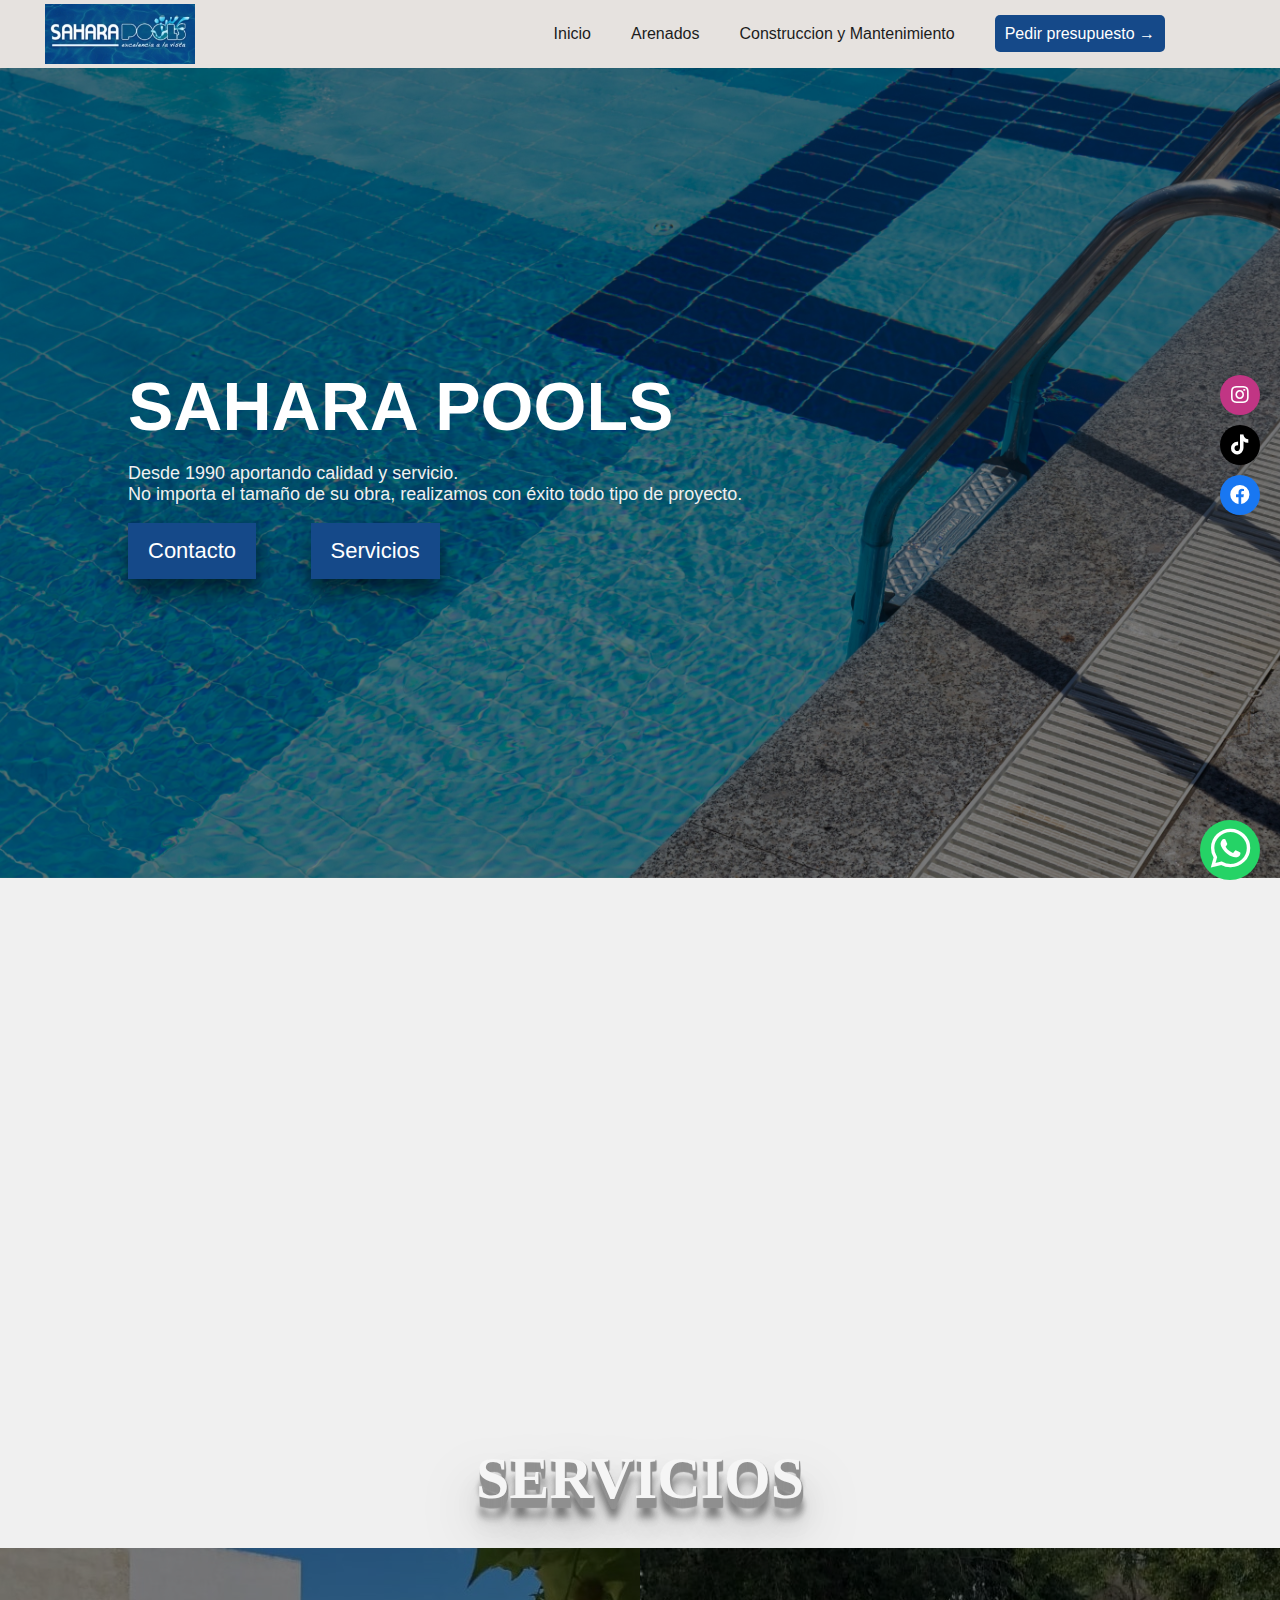
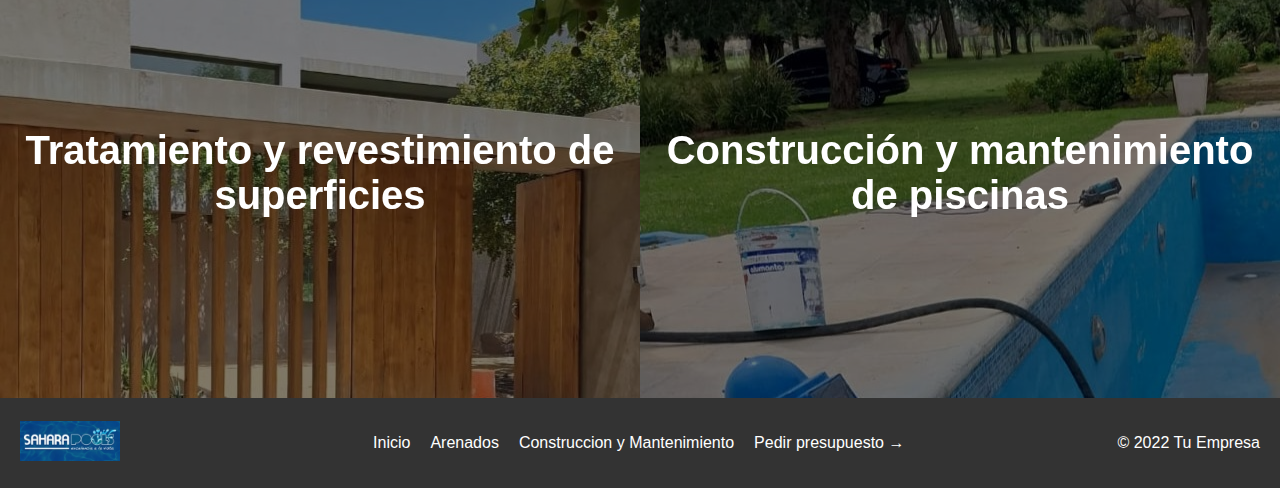
<file: index.html>
<!DOCTYPE html>
<html lang="en">
<head>
    <meta charset="UTF-8">
    <meta name="viewport" content="width=device-width, initial-scale=1.0">
    <link rel="stylesheet" href="/css/styles.css">
    <link rel="stylesheet" href="https://unpkg.com/aos@2.3.1/dist/aos.css"/>
    <script src="https://ajax.googleapis.com/ajax/libs/jquery/3.5.1/jquery.min.js"></script>
    <link rel="stylesheet" href="https://cdnjs.cloudflare.com/ajax/libs/font-awesome/5.15.3/css/all.min.css">
    <title>SAHARA POOLS</title>
</head>
<body>
    <nav id="menu">
        <div id="logo"><img src="/img/logo.jpg" alt="logo" width="150px"></div>
        <div class="hamburger-menu" onclick="toggleMenu()">
            <span></span>
            <span></span>
            <span></span>
        </div>
        <ul id="menu-items">
            <li><a href="#home">Inicio</a></li>
            <li><a href="/servicios/tratamientos.html">Arenados</a></li>
            <li><a href="/servicios/construccion-y-mantenimiento.html">Construccion y Mantenimiento</a></li>
            <li><a href="#presupuesto" class="special-button">Pedir presupuesto &rarr;</a></li>
        </ul>
    </nav>
    <div id="modal" class="modal">
        <div class="modal-content">
            <span class="close-button">&times;</span>
            <h2>Pedir presupuesto</h2>
            <form>
                <label for="name">Nombre:</label><br>
                <input type="text" id="name" name="name"><br>
                <label for="email">Email:</label><br>
                <input type="email" id="email" name="email"><br>
                <label for="message">Mensaje:</label><br>
                <textarea id="message" name="message"></textarea><br>
                <input type="submit" value="Enviar">
            </form>
        </div>
    </div>
    <div id="banner">
        <div class="content">
            <h1>SAHARA POOLS</h1>
            <p>Desde 1990 aportando calidad y servicio. <br>
                No importa el tamaño de su obra, realizamos con éxito todo tipo de proyecto.</p>
            <button>Contacto</button>
            <button>Servicios</button>
        </div>
    </div>

    <section id="quienes-somos">
        <div class="card" data-aos="fade-up">
            <h1>Quienes somos</h1>
            <p>Nació en 1990, dedicada a la realización de trabajos de arenados y pinturas industriales. Desde entonces hemos crecido con objetivos claros:</p>
            <ul>
                <li>Trabajar con las mejores materias primas, para obtener la mayor calidad en nuestros servicios.</li>
                <li>Satisfacer las necesidades de nuestros clientes, cubriendo sus requerimientos y respetando los plazos de entrega de los trabajos; esto nos posiciona como una empresa confiable y segura.</li>
                <li>Ofrecer la mejor atención personalizada y especializada con el valor agregado que nuestra experiencia y reconocimiento en el mercado nos brindan.</li>
            </ul>
        </div>
    </section>

<div class="servicios-contenedor">
      <h2 class="servicios-title">Servicios</h2>
      <div class="card-servicios" id="tratamiento">
        <div class="card-content">
          <h2>Tratamiento y revestimiento de superficies</h2>
          <ul class="services">
            <li><a href="#">Arenado</a></li>
            <li><a href="#">Granallado</a></li>
            <li><a href="#">Pintura o revestimiento</a></li>
            <li><a href="#">Pintura para Piscinas</a></li>
            <li><a href="#">Revestimiento para Tanques</a></li>
            <li><a href="#">Revestimiento para piscinas</a></li>
          </ul>
        </div>
      </div>
      
      <div class="card-servicios" id="construccion">
        <div class="card-content">
          <h2>Construcción y mantenimiento de piscinas</h2>
          <ul class="services">
            <li><a href="#">Construcción y reformas de piscinas en Hormigón Armado</a></li>
            <li><a href="#">Reparaciones de piscinas de hormigón</a></li>
            <li><a href="#">Personalización de diseño de piscinas</a></li>
            <li><a href="#">Reformas de piscinas existentes</a></li>
            <li><a href="#">Impermeabilización de piscinas</a></li>
            <li><a href="#">Coronación (instalación del borde alrededor de la piscina)</a></li>
            <li><a href="#">Puesta en marcha de la piscina.</a></li>
          </ul>
        </div>
      </div>
    
</div>



<!--
      <div class="gallery">
        <div class="item">
          <img src="/img/carrusel/imagen1.jpg" alt="Imagen 1">
          <div class="description">Descripción de la imagen 1</div>
        </div>
        <div class="item">
          <img src="/img/carrusel/imagen2.jpg" alt="Imagen 1">
          <div class="description">Descripción de la imagen 1</div>
        </div>
        <div class="item">
          <img src="/img/carrusel/imagen3.jpg" alt="Imagen 1">
          <div class="description">Descripción de la imagen 1</div>
        </div>
        <div class="item">
          <img src="/img/carrusel/imagen4.jpg" alt="Imagen 1">
          <div class="description">Descripción de la imagen 1</div>
        </div>
        <div class="item">
          <img src="/img/carrusel/imagen5.jpg" alt="Imagen 1">
          <div class="description">Descripción de la imagen 1</div>
        </div>
        <div class="item">
          <img src="/img/carrusel/imagen6.jpg" alt="Imagen 1">
          <div class="description">Descripción de la imagen 1</div>
        </div>
        <div class="item">
          <img src="/img/carrusel/imagen7.jpg" alt="Imagen 1">
          <div class="description">Descripción de la imagen 1</div>
        </div>
        <div class="item">
          <img src="/img/carrusel/imagen8.jpg" alt="Imagen 1">
          <div class="description">Descripción de la imagen 1</div>
        </div>
    </div>
-->








        <div class="footer-content">
          <div class="logo">
            <img src="/img/logo.jpg" alt="Logo">
          </div>
          <nav class="menu">
            <ul>
              <li><a href="#home">Inicio</a></li>
              <li><a href="/servicios/tratamientos.html">Arenados</a></li>
              <li><a href="/servicios/construccion-y-mantenimiento.html">Construccion y Mantenimiento</a></li>
              <li><a href="#presupuesto" class="special-button">Pedir presupuesto &rarr;</a></li>
            </ul>
          </nav>
          <div class="copyright">
            <p>&copy; 2022 Tu Empresa</p>
          </div>
        </div>



        <!-- Botones de redes sociales fijos a la derecha -->
<div class="redes-sociales">
  <a href="#" class="boton-instagram"><i class="fab fa-instagram"></i></a>
  <a href="#" class="boton-tiktok"><i class="fab fa-tiktok"></i></a>
  <a href="#" class="boton-facebook"><i class="fab fa-facebook"></i></a>
</div>

<!-- Botón de WhatsApp fijo abajo a la derecha -->
<div class="boton-whatsapp-fijo">
  <a href="https://wa.link/bh7o46"><i class="fab fa-whatsapp"></i></a>
</div>

    <script src="https://unpkg.com/aos@2.3.1/dist/aos.js"></script>
    <script src="/js/script.js"></script>
</body>
</html>
</file>
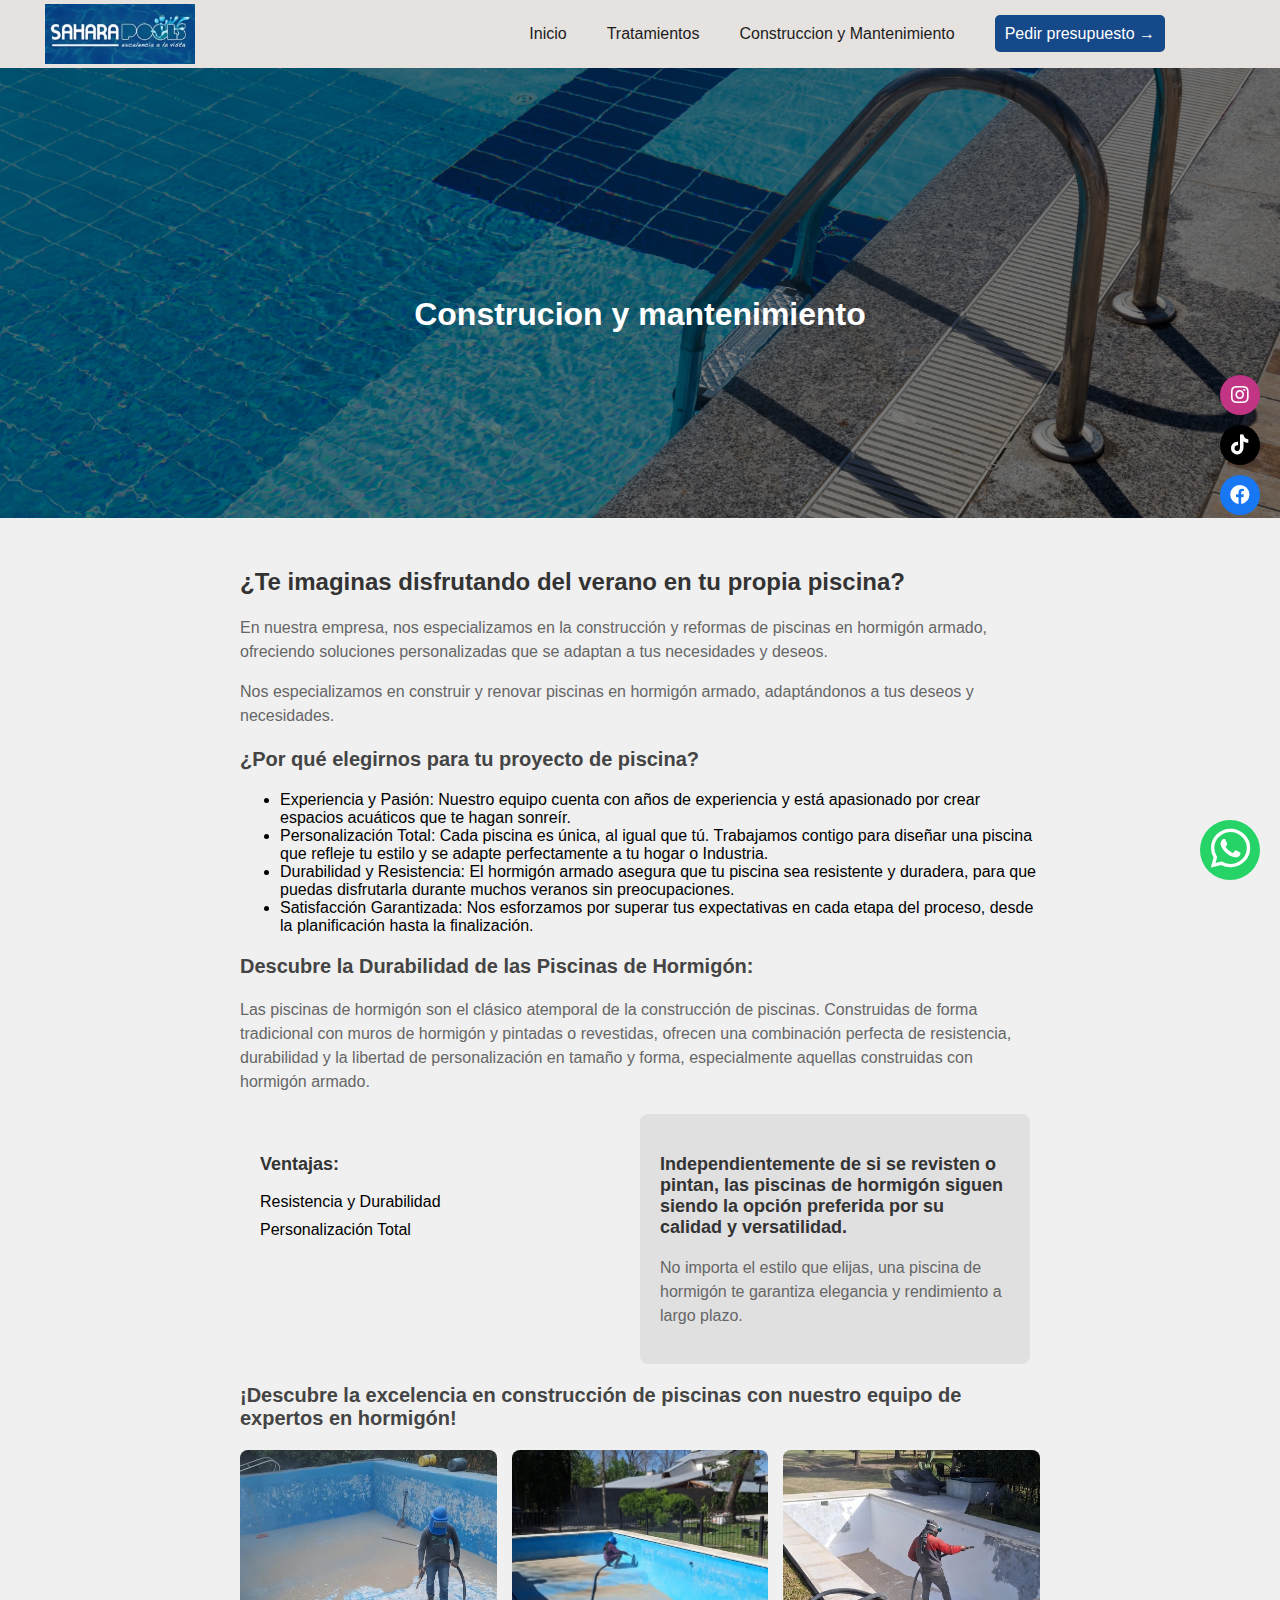
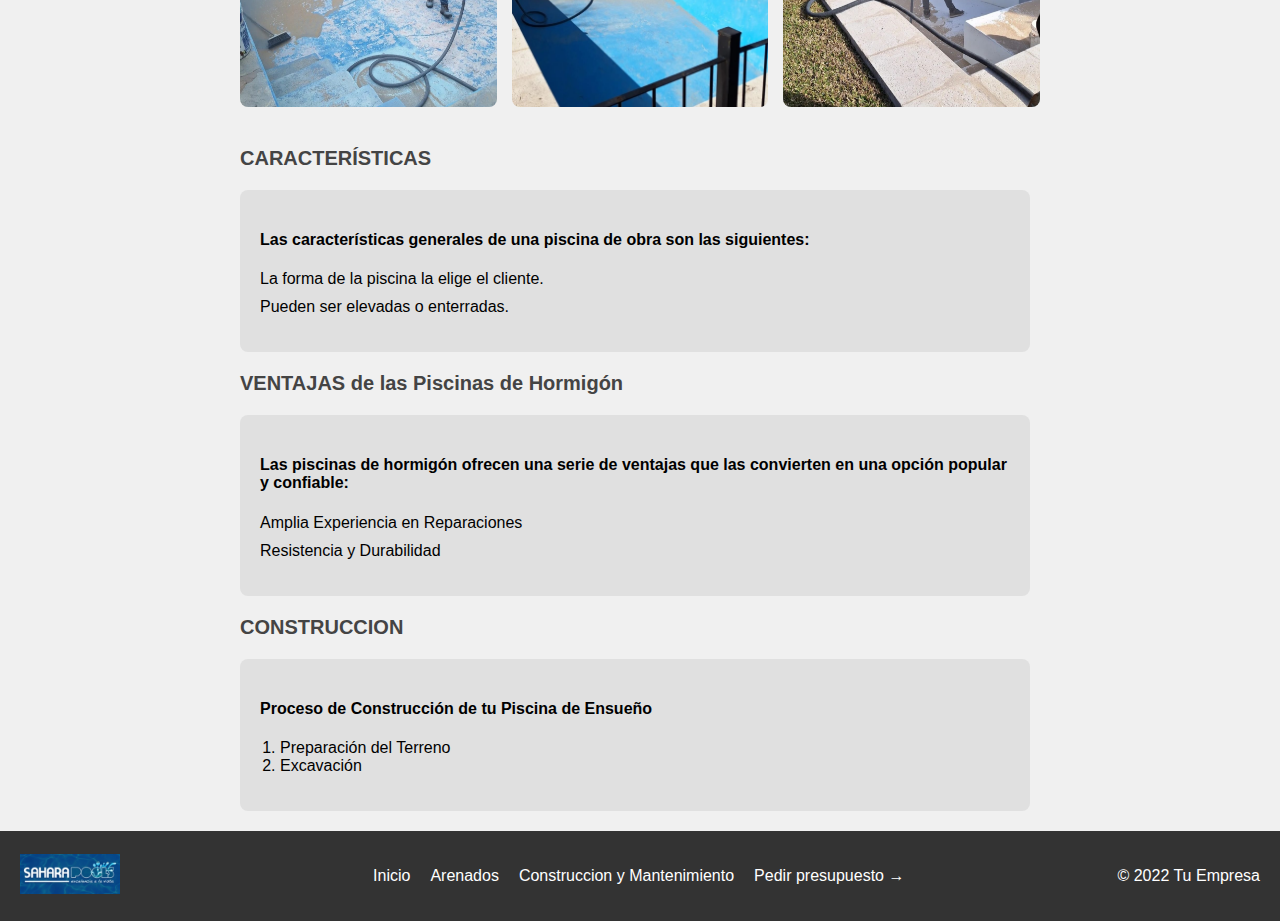
<file: servicios/construccion-y-mantenimiento.html>
<!DOCTYPE html>
<html lang="en">
<head>
    <meta charset="UTF-8">
    <meta name="viewport" content="width=device-width, initial-scale=1.0">
    <link rel="stylesheet" href="/css/construccion-y-mantenimiento.css">
    <link rel="stylesheet" href="https://cdnjs.cloudflare.com/ajax/libs/font-awesome/5.15.3/css/all.min.css">
    <title>SAHARA POOLS - CONSTRUCCION Y MANTENIMIENTOS</title>
</head>
<body>
    <nav id="menu">
        <div id="logo"><img src="/img/logo.jpg" alt="logo" width="150px"></div>
        <div class="hamburger-menu" onclick="toggleMenu()">
            <span></span>
            <span></span>
            <span></span>
        </div>
        <ul id="menu-items">
            <li><a href="/index.html">Inicio</a></li>
            <li><a href="/servicios/tratamientos.html">Tratamientos</a></li>
            <li><a href="/servicios/construccion-y-mantenimiento.html">Construccion y Mantenimiento</a></li>
            <li><a href="#presupuesto" class="special-button">Pedir presupuesto &rarr;</a></li>
        </ul>
    </nav>
    <div id="modal" class="modal">
        <div class="modal-content">
            <span class="close-button">&times;</span>
            <h2>Pedir presupuesto</h2>
            <form>
                <label for="name">Nombre:</label><br>
                <input type="text" id="name" name="name"><br>
                <label for="email">Email:</label><br>
                <input type="email" id="email" name="email"><br>
                <label for="message">Mensaje:</label><br>
                <textarea id="message" name="message"></textarea><br>
                <input type="submit" value="Enviar">
            </form>
        </div>
    </div>
    <div class="banner">
        <div class="filtro"></div>
        <h1 class="titulo">Construcion y mantenimiento</h1>
    </div>

    <div class="contenido">
        <h2>¿Te imaginas disfrutando del verano en tu propia piscina?</h2>
        <p>En nuestra empresa, nos especializamos en la construcción y reformas de piscinas en hormigón armado, ofreciendo soluciones personalizadas que se adaptan a tus necesidades y deseos.</p>
        <p>Nos especializamos en construir y renovar piscinas en hormigón armado, adaptándonos a tus deseos y necesidades.</p>
      
        <h3>¿Por qué elegirnos para tu proyecto de piscina?</h3>
        <ul>
          <li>Experiencia y Pasión: Nuestro equipo cuenta con años de experiencia y está apasionado por crear espacios acuáticos que te hagan sonreír.</li>
          <li>Personalización Total: Cada piscina es única, al igual que tú. Trabajamos contigo para diseñar una piscina que refleje tu estilo y se adapte perfectamente a tu hogar o Industria.</li>
          <li>Durabilidad y Resistencia: El hormigón armado asegura que tu piscina sea resistente y duradera, para que puedas disfrutarla durante muchos veranos sin preocupaciones.</li>
          <li>Satisfacción Garantizada: Nos esforzamos por superar tus expectativas en cada etapa del proceso, desde la planificación hasta la finalización.</li>
        </ul>
      
        <h3>Descubre la Durabilidad de las Piscinas de Hormigón:</h3>
        <p>Las piscinas de hormigón son el clásico atemporal de la construcción de piscinas. Construidas de forma tradicional con muros de hormigón y pintadas o revestidas, ofrecen una combinación perfecta de resistencia, durabilidad y la libertad de personalización en tamaño y forma, especialmente aquellas construidas con hormigón armado.</p>
      
        <!-- Tarjetas de ventajas -->
        <div class="tarjetas">
          <div class="tarjeta">
            <h3>Ventajas:</h3>
            <ul>
              <li>Resistencia y Durabilidad</li>
              <li>Personalización Total</li>
            </ul>
          </div>
          <div class="tarjeta">
            <h3>Independientemente de si se revisten o pintan, las piscinas de hormigón siguen siendo la opción preferida por su calidad y versatilidad.</h3>
            <p>No importa el estilo que elijas, una piscina de hormigón te garantiza elegancia y rendimiento a largo plazo.</p>
          </div>
        </div>
      
        <h3>¡Descubre la excelencia en construcción de piscinas con nuestro equipo de expertos en hormigón!</h3>
      
        <!-- Galería de imágenes -->
        <div class="galeria">
          <img src="/img/carrusel/imagen5.jpg" alt="Imagen de muestra 1">
          <img src="/img/carrusel/imagen8.jpg" alt="Imagen de muestra 2">
          <img src="/img/carrusel/imagen9.jpg" alt="Imagen de muestra 3">
        </div>
      
        <h3>CARACTERÍSTICAS</h3>
      
        <!-- Tarjeta de características -->
        <div class="tarjeta">
          <h4>Las características generales de una piscina de obra son las siguientes:</h4>
          <ul>
            <li>La forma de la piscina la elige el cliente.</li>
            <li>Pueden ser elevadas o enterradas.</li>
            <!-- Más características aquí -->
          </ul>
        </div>
      
        <h3>VENTAJAS de las Piscinas de Hormigón</h3>
      
        <!-- Tarjeta de ventajas -->
        <div class="tarjeta">
          <h4>Las piscinas de hormigón ofrecen una serie de ventajas que las convierten en una opción popular y confiable:</h4>
          <ul>
            <li>Amplia Experiencia en Reparaciones</li>
            <li>Resistencia y Durabilidad</li>
            <!-- Más ventajas aquí -->
          </ul>
        </div>
      
        <h3>CONSTRUCCION</h3>
      
        <!-- Tarjeta de proceso de construcción -->
        <div class="tarjeta">
          <h4>Proceso de Construcción de tu Piscina de Ensueño</h4>
          <ol>
            <li>Preparación del Terreno</li>
            <li>Excavación</li>
            <!-- Más pasos aquí -->
          </ol>
        </div>
      </div>


      <!-- Botones de redes sociales fijos a la derecha -->
<div class="redes-sociales">
    <a href="#" class="boton-instagram"><i class="fab fa-instagram"></i></a>
    <a href="#" class="boton-tiktok"><i class="fab fa-tiktok"></i></a>
    <a href="#" class="boton-facebook"><i class="fab fa-facebook"></i></a>
  </div>
  
  <!-- Botón de WhatsApp fijo abajo a la derecha -->
  <div class="boton-whatsapp-fijo">
    <a href="https://wa.link/bh7o46"><i class="fab fa-whatsapp"></i></a>
  </div>





  <div class="footer-content">
    <div class="logo">
      <img src="/img/logo.jpg" alt="Logo">
    </div>
    <nav class="menu">
      <ul>
        <li><a href="#home">Inicio</a></li>
        <li><a href="/servicios/tratamientos.html">Arenados</a></li>
        <li><a href="/servicios/construccion-y-mantenimiento.html">Construccion y Mantenimiento</a></li>
        <li><a href="#presupuesto" class="special-button">Pedir presupuesto &rarr;</a></li>
      </ul>
    </nav>
    <div class="copyright">
      <p>&copy; 2022 Tu Empresa</p>
    </div>
  </div>


    <script src="/js/script.js"></script>
</body>
</html>
</file>
<file: css/styles.css>
body {
    margin: 0;
    padding: 0;
    font-family: Arial, sans-serif;
    background-color: #f0f0f0;
}
/*MENU*/
#menu {
    display: flex;
    justify-content: space-between;
    align-items: center;
    background-color: #E6E2DF;
    color: #000;
    padding: 25px;
}

#logo {
    margin-left: 20px;
    position: relative;
}
#logo img{
    position: absolute;
    top: -30px;
}

.hamburger-menu {
    display: none;
    flex-direction: column;
    justify-content: space-around;
    width: 2rem;
    height: 2rem;
    cursor: pointer;
    margin-right: 10px;
}

.hamburger-menu span {
    width: 2rem;
    height: 0.25rem;
    background-color: #000000;
    display: block;
}

.hamburger-menu.open span:nth-child(1) {
    transform: rotate(45deg) translate(7px, 7px);
}

.hamburger-menu.open span:nth-child(2) {
    opacity: 0;
}

.hamburger-menu.open span:nth-child(3) {
    transform: rotate(-45deg) translate(7px, -7px);
}

#menu-items {
    list-style-type: none;
    margin: 0px 50px 0px 0px;
    padding: 0;
    display: flex;
    text-align: center;
}

#menu-items li {
    margin-right: 40px;
}

#menu-items li a {
    color: #1c1c1c;
    text-decoration: none;
    transition: transform 0.3s ease, border 0.3s ease;
}

#menu-items li a:hover {
    color: #454545;
    padding-bottom: 33px;
    border-bottom: 2px solid rgb(87, 87, 87);
}
#menu-items .special-button {
    background-color: #154989; /* Cambia esto al color que desees */
    color: white;
    padding: 10px;
    border-radius: 5px;
}

#menu-items .special-button:hover {
    background-color: #2d6bb7; /* Cambia esto al color que desees */
    color: white;
    padding: 10px;
    border-radius: 5px; /* Mantén el mismo color en hover */
}

@media (max-width: 600px) {
    .hamburger-menu {
        display: flex;
    }

    #menu-items {
        display: none;
        flex-direction: column;
        margin: 0px;
        position: absolute;
        top: 80px;
        right: 0;
        background-color: #f0f0f0;
        height: 250px;
        width: 100%;
        z-index: 3;
    }
    #menu-items li a:hover {
        color: #454545;
        padding-bottom: 25px;
        border-bottom: 2px solid rgb(87, 87, 87);
    }

    #menu-items li {
        margin: 10px 0px 20px 0px;
    }
}
/*FIN DE MENU*/

/*BANNER*/
#banner {
    position: relative;
    background-image: url('/img/banner.jpg');
    background-size: cover;
    height: 90vh;
    display: flex;
    align-items: center;
}
#banner p{
    color: #f0f0f0;
    font-size: 18px;
}

#banner::before {
    content: "";
    position: absolute;
    top: 0;
    right: 0;
    bottom: 0;
    left: 0;
    background-color: rgba(0, 0, 0, 0.5);
}


.content {
    margin-left: 10%;
    z-index: 1;
    color: rgb(100, 100, 100);
}

.content h1{
    font-weight: bold;
    font-size: 68px;
    font-family: "Arial";
    color: #ffffff;
    margin: 0px;
}

.content button {
    cursor: pointer;
    margin-right: 50px;
    font-size: 22px;
    padding: 15px 20px;
    border: none;
    color: rgb(255, 255, 255);
    background-color: #154989;
    box-shadow: 0px 15px 20px rgba(0, 0, 0, 0.5);
}
.content button:hover {
    cursor: pointer;
    margin-right: 50px;
    font-size: 22px;
    padding: 15px 20px;
    border: none;
    color: rgb(255, 255, 255);
    background-color: #2d5586;
    box-shadow: 0px 15px 20px rgba(0, 0, 0, 0.2);
}
/*FIN DE BANNER*/


/*QUIENES SOMOS*/
.container {
    width: 80%;
    margin: auto;
}

#quienes-somos {
    padding: 50px 0;
    display: flex;
    justify-content: center;
    align-items: center;
    height: 50vh;
}

.card {
    background-color: white;
    box-shadow: 0px 10px 20px rgba(0, 0, 0, 0.1);
    padding: 50px;
    width: 80%;
    max-width: 800px;
    margin: 20px;
}

.card h1 {
    text-transform: uppercase;
    color: #333;
    font-size: 2.5em;
    margin-bottom: 20px;
}

.card p {
    font-size: 1.2em;
    line-height: 1.6;
    color: #666;
    margin-bottom: 20px;
}

.card ul {
    list-style: none;
    padding: 0;
}

.card ul li {
    font-size: 1.2em;
    color: #666;
    line-height: 1.6;
    margin-bottom: 10px;
}

@media (max-width: 600px){
    #quienes-somos{
        padding-top: 170px;
    }
    .card h1{
        margin-top: 0px;
        font-size: 34px;
    }
    .card p{
        font-size: 17px;
    }
}
/*FIN QUIENES SOMOS*/



/*PEDIR PRESUPUESTO*/
.modal {
    display: none;
    position: fixed;
    z-index: 9999;
    left: 0;
    top: 0;
    width: 100%;
    height: 100%;
    overflow: auto;
    background-color: rgba(0,0,0,0.5);
}

.modal-content {
    background-color: #f0f0f0;
    margin: 15% auto;
    padding: 20px;
    border-radius: 10px;
    border: 1px solid #888;
    width: 50%;
}

.close-button {
    color: #4e4e4e;
    float: right;
    font-size: 28px;
    font-weight: bold;
}

.close-button:hover,
.close-button:focus {
    color: black;
    text-decoration: none;
    cursor: pointer;
}

form {
    display: flex;
    flex-direction: column;
}

form label {
    margin-bottom: 0px;
    font-size: 19px;
    color: #333;
}

form input[type="text"], form input[type="email"], form textarea {
    padding: 10px;
    border: none;
    border-radius: 5px;
    margin-bottom: 10px;
    font-size: 1em;
    outline: none;
    box-shadow: 0px 0px 5px rgba(0, 0, 0, 0.1);
}

form textarea {
    resize: none;
    height: 100px;
}

form input[type="submit"] {
    padding: 20px 20px;
    background-color: #333;
    color: white;
    font-size: 19px;
    border: none;
    border-radius: 5px;
    cursor: pointer;
    transition: background-color 0.3s ease;
}

form input[type="submit"]:hover {
    background-color: #444;
}
@media (max-width: 600px) {
    .modal-content {
        width: 80%;
        padding: 10px;
    }

    form label {
        font-size: 16px;
    }

    form input[type="text"], form input[type="email"], form textarea {
        padding: 5px;
        margin-bottom: 10px;
        font-size: 0.9em;
    }

    form textarea {
        height: 80px;
    }

    form input[type="submit"] {
        padding: 10px 20px;
        font-size: 16px;
    }
}
/*FIN PEDIR PRESUPUESTO*/



/*GALERIA*/
.gallery {
    display: flex;
    flex-wrap: wrap;
    overflow: hidden;
  }
  
  .item {
    width: calc(50% - 10px); /* En móviles, las imágenes ocupan todo el ancho */
    margin-bottom: 20px;
    position: relative;
    left: 90px;

  }
  
  .item img {
    width: 70%;
    height: auto;
  }
  
  .description {
    display: none;
    position: absolute;
    top: 0;

    width: 70%;
    height: 99%;
    background: rgba(0, 0, 0, 0.5);
    color: white;
    padding: 20px;
    box-sizing: border-box;
  }
  
  /* En pantallas medianas (tablets), las imágenes ocupan la mitad del ancho */
  @media (min-width: 768px) {
    .item {
      width: calc(50% - 10px);
    }
  }
  
  /* En pantallas grandes (desktop), las imágenes ocupan un cuarto del ancho */
  @media (min-width: 1024px) {
    .item {
      width: calc(25% - 10px);
    }
  }
/*FIN GALERIA*/

  


/*SERVICIOS*/
  .card-servicios {
    margin-top: 120px;
    width: 50%;
    height: 50vh;
    float: left;
    position: relative;
    overflow: hidden;
  }
  
  #tratamiento {
    background-image: url('/img/carrusel/imagen1.jpg');
  }
  
  #construccion {
    background-image: url('/img/carrusel/imagen6.jpg');
  }
  
  .card-content {
    position: absolute;
    top: 0;
    left: 0;
    right: 0;
    bottom: 0;
    background: rgba(0, 0, 0, 0.5);
    color: white;
    display: flex;
    flex-direction: column;
    justify-content: center;
    align-items: center;
    text-align: center;
  }
  
  .card-content h2, .services {
    position: absolute;
    transition: opacity 0.3s ease;
  }
  
  .card-content h2 {
    opacity: 1;
    font-size: 40px;
  }
  
  .services {
    font-size: 20px;
    opacity: 0;
    list-style: none;
  }
  .services li {
    margin-bottom: 20px;
  }
  .services li a {
    color: white;
    transition: all 0.5s ease;
  }
  .services li a:hover {
    color: white;
    font-size: 35px;
  }
  
  .card-servicios:hover .services {
    opacity: 1;
  }
  
  .card-servicios:hover .card-content h2 {
    opacity: 0;
  }
  .servicios-title{
    position: absolute; 
    right: 50%;
    transform: translate(50%,-50%);
    text-transform: uppercase;
    font-family: verdana;
    font-size: 60px;
    font-weight: 700;
    color: #f5f5f5;
    text-shadow: 1px 1px 1px #919191,
        1px 2px 1px #919191,
        1px 3px 1px #919191,
        1px 4px 1px #919191,
        1px 5px 1px #919191,
        1px 6px 1px #919191,
        1px 7px 1px #919191,
        1px 8px 1px #919191,
        1px 9px 1px #919191,
        1px 10px 1px #919191,
    1px 18px 6px rgba(16,16,16,0.4),
    1px 22px 10px rgba(16,16,16,0.2),
    1px 25px 35px rgba(16,16,16,0.2),
    1px 30px 60px rgba(16,16,16,0.4);
}
@media (max-width: 600px){
    .servicios-title{
        margin-top: 230px;
    }
    .servicios-contenedor{
        display: flex;
        flex-direction: column;
    }
    #tratamiento{
        margin-top: 310px;
    }
    .card-servicios{
        margin-top: 0px;
        width: 100%;
        display: flex;
        flex-direction: column;
    }
    .card-content h2{
        font-size: 25px;
        top: 0px;
        padding: 10px;
        opacity: 1;
    }
    .services li{
        font-size: 16px;
    }
    .services li {
        margin-bottom: 20px;
        opacity: 1;
      }
      .services li a {
        color: white;
        transition: all 0.5s ease;
        opacity: 1;
      }
      .services li a:hover {
        color: white;
        font-size: 15px;
      }
      .services{
        display: block;
        opacity: 1; 
        display: flex;
        flex-direction: column;
        text-align: center;
        justify-content: center;
        align-items: center;
        padding: 5px;
        margin-top: 100px;
      }
      
}
/*FIN DE SERVICIOS*/











/*FOOTER*/
  .footer-content {
    overflow: hidden;
    background-color: #333;
    color: white;
    padding: 20px 0;
    height: 90px;
    display: flex;
    justify-content: space-between;
    align-items: center;
    margin: 0 auto;
    padding: 0 20px;
  }
  
  .logo img {
    max-width: 100px;
  }
  
  .menu ul {
    list-style: none;
    display: flex;
    gap: 20px;
  }
  
  .menu a {
    color: white;
    text-decoration: none;
  }
  
  .copyright p {
    margin: 0;
  }
  @media (max-width: 600px){
        .copyright p {
        margin: 0;
        font-size: 14px;
      }
      .footer-content{
        display: flex;
        flex-direction: column;
        justify-content: center;
        align-items: center;
        text-align: center;
        padding-top: 100px;
        padding-bottom: 120px;
      }

      .menu{
        margin: 0px;
      }
      .menu ul{
        padding: 0%;
        flex-direction: column;
        display: flex;
        text-align: center;
        align-items: center;
        justify-content: center;
      }
  }
/*FIN DEL FOOTER*/




/*REDES*/
.redes-sociales {
  position: fixed;
  top: 50%;
  right: 20px;
  transform: translateY(-50%);
  z-index: 9999;
}

.redes-sociales a {
  display: block;
  width: 40px;
  height: 40px;
  line-height: 40px;
  text-align: center;
  margin-bottom: 10px;
  border-radius: 50%;
  color: #fff;
  font-size: 20px;
  transition: background-color 0.3s ease;
}

.redes-sociales a:hover {
  background-color: rgba(0, 0, 0, 0.7);
}

.boton-instagram {
  background-color: #C13584;
}

.boton-tiktok {
  background-color: #000;
}

.boton-whatsapp {
  background-color: #25D366;
}

.boton-facebook {
  background-color: #1877F2;
}

/* Estilos para el botón de WhatsApp fijo abajo a la derecha */
.boton-whatsapp-fijo {
  position: fixed;
  bottom: 20px;
  right: 20px;
  z-index: 9999;
}

.boton-whatsapp-fijo a {
  display: block;
  width: 60px;
  height: 60px;
  line-height: 60px;
  text-align: center;
  border-radius: 50%;
  color: #fff;
  font-size: 45px;
  background-color: #25D366;
  transition: background-color 0.3s ease;
}

.boton-whatsapp-fijo a:hover {
  background-color: #128C7E;
}
/*FIN DEL REDES*/
</file>
<file: css/construccion-y-mantenimiento.css>
body {
    margin: 0;
    padding: 0;
    font-family: Arial, sans-serif;
    background-color: #f0f0f0;
}
/*MENU*/
#menu {
    display: flex;
    justify-content: space-between;
    align-items: center;
    background-color: #E6E2DF;
    color: #000;
    padding: 25px;
}

#logo {
    margin-left: 20px;
    position: relative;
}
#logo img{
    position: absolute;
    top: -30px;
}

.hamburger-menu {
    display: none;
    flex-direction: column;
    justify-content: space-around;
    width: 2rem;
    height: 2rem;
    cursor: pointer;
    margin-right: 10px;
}

.hamburger-menu span {
    width: 2rem;
    height: 0.25rem;
    background-color: #000000;
    display: block;
}

.hamburger-menu.open span:nth-child(1) {
    transform: rotate(45deg) translate(7px, 7px);
}

.hamburger-menu.open span:nth-child(2) {
    opacity: 0;
}

.hamburger-menu.open span:nth-child(3) {
    transform: rotate(-45deg) translate(7px, -7px);
}

#menu-items {
    list-style-type: none;
    margin: 0px 50px 0px 0px;
    padding: 0;
    display: flex;
    text-align: center;
}

#menu-items li {
    margin-right: 40px;
}

#menu-items li a {
    color: #1c1c1c;
    text-decoration: none;
    transition: transform 0.3s ease, border 0.3s ease;
}

#menu-items li a:hover {
    color: #454545;
    padding-bottom: 33px;
    border-bottom: 2px solid rgb(87, 87, 87);
}
#menu-items .special-button {
    background-color: #154989; /* Cambia esto al color que desees */
    color: white;
    padding: 10px;
    border-radius: 5px;
}

#menu-items .special-button:hover {
    background-color: #2d6bb7; /* Cambia esto al color que desees */
    color: white;
    padding: 10px;
    border-radius: 5px; /* Mantén el mismo color en hover */
}

@media (max-width: 600px) {
    .hamburger-menu {
        display: flex;
    }

    #menu-items {
        display: none;
        flex-direction: column;
        margin: 0px;
        position: absolute;
        top: 80px;
        right: 0;
        background-color: #f0f0f0;
        height: 250px;
        width: 100%;
        z-index: 3;
    }
    #menu-items li a:hover {
        color: #454545;
        padding-bottom: 25px;
        border-bottom: 2px solid rgb(87, 87, 87);
    }

    #menu-items li {
        margin: 10px 0px 20px 0px;
    }
}
/*FIN DE MENU*/

/*PEDIR PRESUPUESTO*/
.modal {
    display: none;
    position: fixed;
    z-index: 9999;
    left: 0;
    top: 0;
    width: 100%;
    height: 100%;
    overflow: auto;
    background-color: rgba(0,0,0,0.5);
}

.modal-content {
    background-color: #f0f0f0;
    margin: 15% auto;
    padding: 20px;
    border-radius: 10px;
    border: 1px solid #888;
    width: 50%;
}

.close-button {
    color: #4e4e4e;
    float: right;
    font-size: 28px;
    font-weight: bold;
}

.close-button:hover,
.close-button:focus {
    color: black;
    text-decoration: none;
    cursor: pointer;
}

form {
    display: flex;
    flex-direction: column;
}

form label {
    margin-bottom: 0px;
    font-size: 19px;
    color: #333;
}

form input[type="text"], form input[type="email"], form textarea {
    padding: 10px;
    border: none;
    border-radius: 5px;
    margin-bottom: 10px;
    font-size: 1em;
    outline: none;
    box-shadow: 0px 0px 5px rgba(0, 0, 0, 0.1);
}

form textarea {
    resize: none;
    height: 100px;
}

form input[type="submit"] {
    padding: 20px 20px;
    background-color: #333;
    color: white;
    font-size: 19px;
    border: none;
    border-radius: 5px;
    cursor: pointer;
    transition: background-color 0.3s ease;
}

form input[type="submit"]:hover {
    background-color: #444;
}
@media (max-width: 600px) {
    .modal-content {
        width: 80%;
        padding: 10px;
    }

    form label {
        font-size: 16px;
    }

    form input[type="text"], form input[type="email"], form textarea {
        padding: 5px;
        margin-bottom: 10px;
        font-size: 0.9em;
    }

    form textarea {
        height: 80px;
    }

    form input[type="submit"] {
        padding: 10px 20px;
        font-size: 16px;
    }
}
/*FIN PEDIR PRESUPUESTO*/


/*BANNER MEDIO*/
.banner {
    width: 100%;
    height: 50vh;
    background-image: url('/img/banner.jpg');
    background-size: cover;
    background-position: center;
    position: relative;
}

.titulo {
    position: absolute;
    top: 50%;
    left: 50%;
    transform: translate(-50%, -50%);
    color: white;
    font-size: 2rem;
    text-align: center;
    /* Estilos adicionales según sea necesario */
}
.filtro {
    position: absolute;
    top: 0;
    left: 0;
    width: 100%;
    height: 100%;
    background-color: rgba(0, 0, 0, 0.5); /* Color negro con una opacidad del 50% */
}
/*FIN BANNER MEDIO*/




/*CONTENIDO*/
body {
    font-family: Arial, sans-serif;
    margin: 0;
    padding: 0;
  }
  
  .contenido {
    max-width: 800px;
    margin: 0 auto;
    padding: 20px;
  }
  
  .contenido h2 {
    font-size: 24px;
    color: #333;
    margin-top: 30px;
  }
  
  .contenido h3 {
    font-size: 20px;
    color: #444;
    margin-top: 20px;
  }
  
  .contenido p {
    font-size: 16px;
    line-height: 1.5;
    color: #666;
  }
  
  /* Estilos específicos para tarjetas */
  .tarjetas {
    display: flex;
    justify-content: space-between;
    margin-top: 20px;
  }
  
  .tarjeta {
    flex: 1;
    background-color: #f9f9f9;
    border-radius: 8px;
    padding: 20px;
    margin-right: 10px;
  }
  
  .tarjeta h3 {
    font-size: 18px;
    color: #333;
  }
  
  .tarjeta ul {
    list-style-type: none;
    padding: 0;
  }
  
  .tarjeta ul li {
    margin-bottom: 10px;
  }
  
  /* Estilos para la galería de imágenes */
  .galeria {
    display: flex;
    justify-content: space-between;
    flex-wrap: wrap;
    margin-top: 20px;
  }
  
  .galeria img {
    width: calc(33.33% - 10px);
    margin-bottom: 20px;
    border-radius: 8px;
  }
  
  /* Estilos específicos para el texto en negrita */
  .tarjeta h4 {
    font-weight: bold;
  }
  
  .tarjeta ol {
    list-style-type: decimal;
    padding-left: 20px;
  }
  
  /* Estilos para la sección de características */
  .tarjeta:nth-child(odd) {
    background-color: #f0f0f0;
  }
  
  /* Estilos para la sección de ventajas */
  .tarjeta:nth-child(even) {
    background-color: #e0e0e0;
  }
/*FIN DE CONTENIDO*/

/*REDES*/
.redes-sociales {
    position: fixed;
    top: 50%;
    right: 20px;
    transform: translateY(-50%);
    z-index: 9999;
  }
  
  .redes-sociales a {
    display: block;
    width: 40px;
    height: 40px;
    line-height: 40px;
    text-align: center;
    margin-bottom: 10px;
    border-radius: 50%;
    color: #fff;
    font-size: 20px;
    transition: background-color 0.3s ease;
  }
  
  .redes-sociales a:hover {
    background-color: rgba(0, 0, 0, 0.7);
  }
  
  .boton-instagram {
    background-color: #C13584;
  }
  
  .boton-tiktok {
    background-color: #000;
  }
  
  .boton-whatsapp {
    background-color: #25D366;
  }
  
  .boton-facebook {
    background-color: #1877F2;
  }
  
  /* Estilos para el botón de WhatsApp fijo abajo a la derecha */
  .boton-whatsapp-fijo {
    position: fixed;
    bottom: 20px;
    right: 20px;
    z-index: 9999;
  }
  
  .boton-whatsapp-fijo a {
    display: block;
    width: 60px;
    height: 60px;
    line-height: 60px;
    text-align: center;
    border-radius: 50%;
    color: #fff;
    font-size: 45px;
    background-color: #25D366;
    transition: background-color 0.3s ease;
  }
  
  .boton-whatsapp-fijo a:hover {
    background-color: #128C7E;
  }
  /*FIN DEL REDES*/



  /*FOOTER*/
  .footer-content {
    overflow: hidden;
    background-color: #333;
    color: white;
    padding: 20px 0;
    height: 90px;
    display: flex;
    justify-content: space-between;
    align-items: center;
    margin: 0 auto;
    padding: 0 20px;
  }
  
  .logo img {
    max-width: 100px;
  }
  
  .menu ul {
    list-style: none;
    display: flex;
    gap: 20px;
  }
  
  .menu a {
    color: white;
    text-decoration: none;
  }
  
  .copyright p {
    margin: 0;
  }
  @media (max-width: 600px){
        .copyright p {
        margin: 0;
        font-size: 14px;
      }
      .footer-content{
        display: flex;
        flex-direction: column;
        justify-content: center;
        align-items: center;
        text-align: center;
        padding-top: 100px;
        padding-bottom: 120px;
      }

      .menu{
        margin: 0px;
      }
      .menu ul{
        padding: 0%;
        flex-direction: column;
        display: flex;
        text-align: center;
        align-items: center;
        justify-content: center;
      }
  }
/*FIN DEL FOOTER*/
</file>
